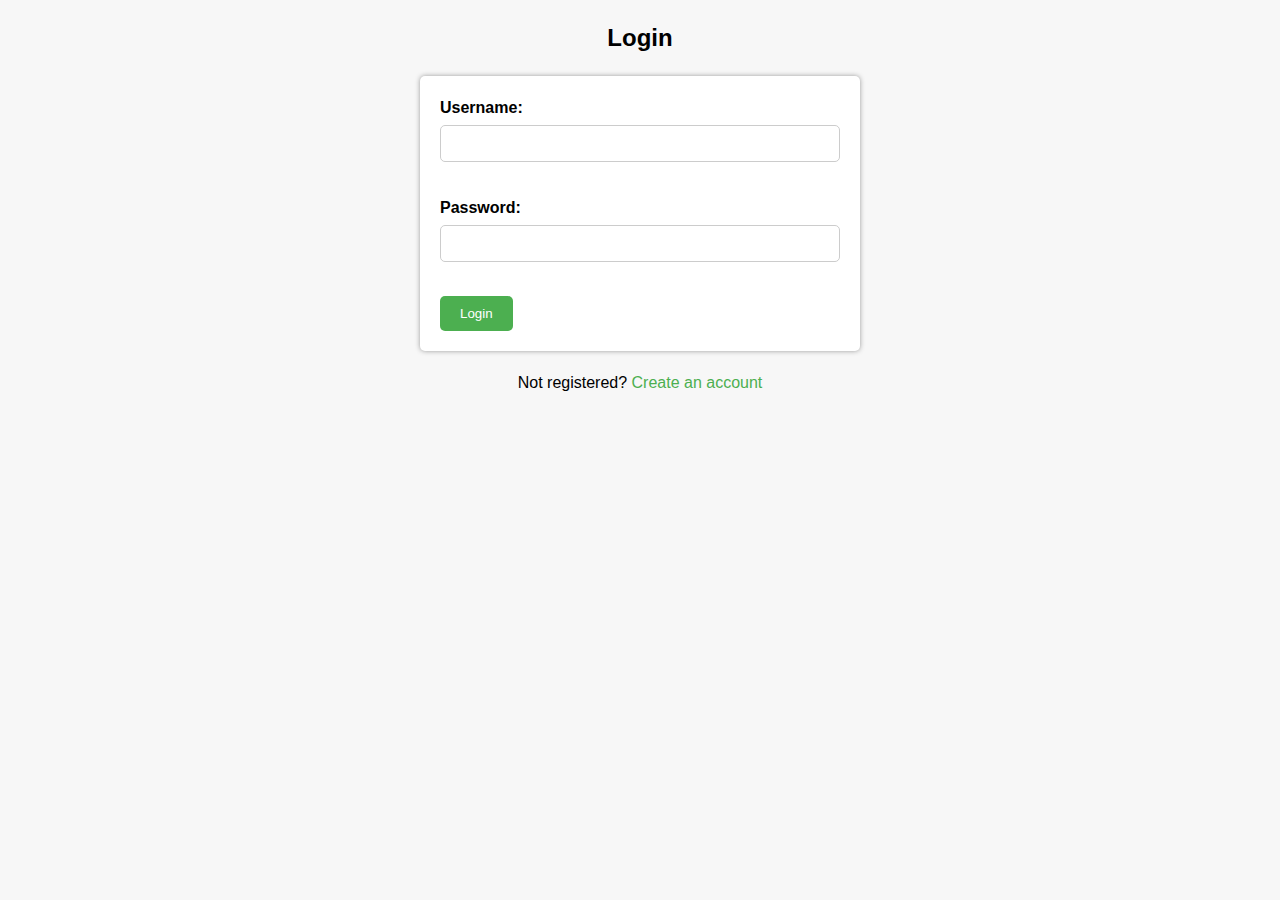
<file: index.html>
<!DOCTYPE html>
<html lang="en">
<head>
    <meta charset="UTF-8">
    <meta http-equiv="X-UA-Compatible" content="IE=edge">
    <meta name="viewport" content="width=device-width, initial-scale=1.0">

    <title>Login Page</title>
    <link rel="stylesheet" type="text/css" href="style.css">
  </head>
  <body>
    <h2>Login</h2>
    <form method="POST" action="/login">
      <label for="username">Username:</label>
      <input type="text" id="username" name="username">
      <br>
      <label for="password">Password:</label>
      <input type="password" id="password" name="password">
      <br>
      <input type="submit" value="Login">
    </form>
    <p>Not registered? <a href="register.html">Create an account</a></p>
  </body>
</html>
</file>
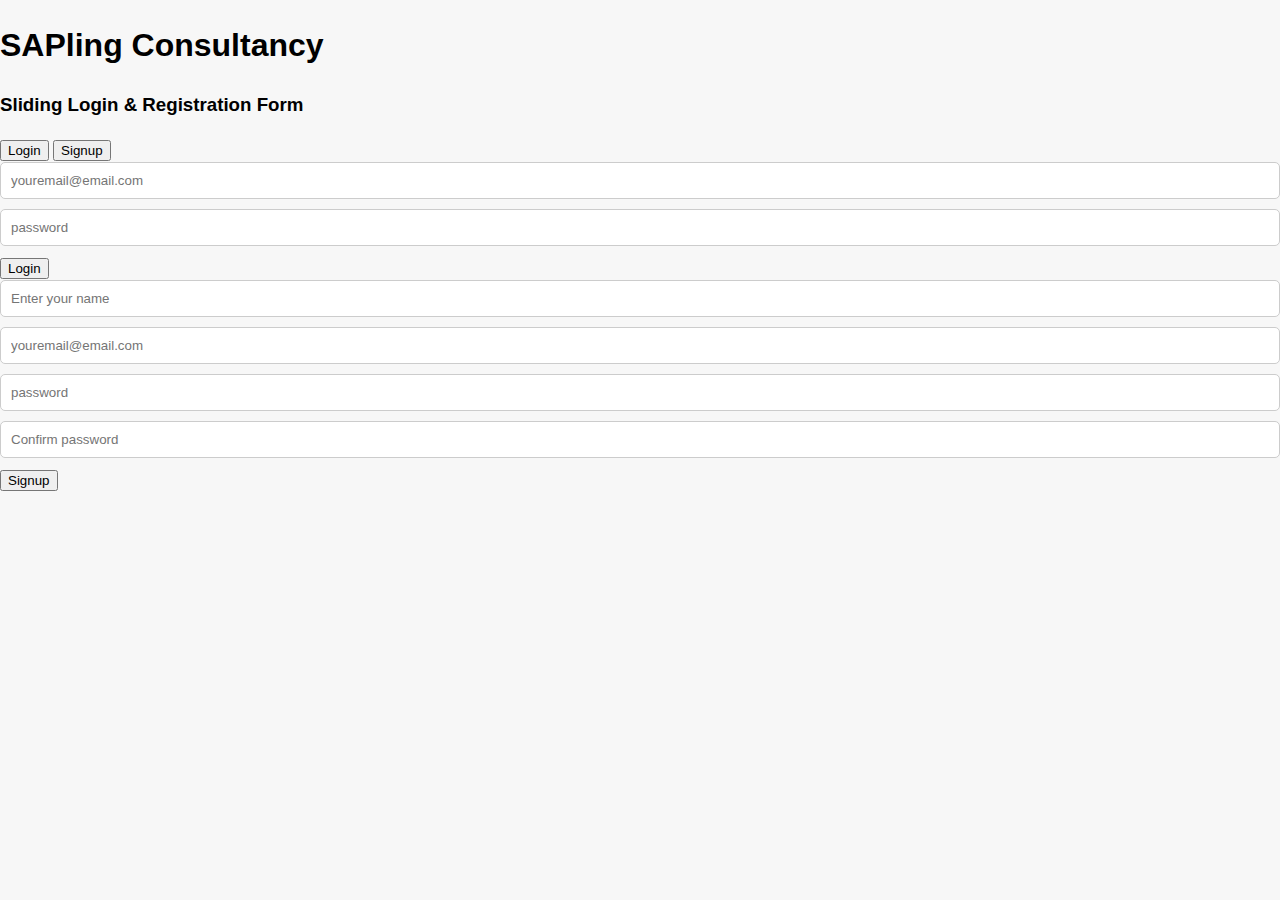
<file: templates/index.html>
<!DOCTYPE html>
<html lang="en">

<head>
	<meta charset="UTF-8">
	<meta name="viewport"
		content="width=device-width,initial-scale=1.0">
	<title>login/signup</title>
	<link rel="stylesheet"href="/static/style.css">
</head>

<body>
	<header>
		<h1 class="heading">SAPling Consultancy</h1>
		<h3 class="title">Sliding Login & Registration Form</h3>
	</header>

	<!-- container div -->
	<div class="container">

		<!-- upper button section to select
			the login or signup form -->
		<div class="slider"></div>
		<div class="btn">
			<button class="login">Login</button>
			<button class="signup">Signup</button>
		</div>

		<!-- Form section that contains the
			login and the signup form -->
		<div class="form-section">

			<!-- login form -->
			<div class="login-box">
				<input type="email"
					class="email ele"
					placeholder="youremail@email.com">
				<input type="password"
					class="password ele"
					placeholder="password">
                    <a href="/templates/dashboard.html"><button class="clkbtn">Login</button></a>
			</div>

			<!-- signup form -->
			<div class="signup-box">
				<input type="text"
					class="name ele"
					placeholder="Enter your name">
				<input type="email"
					class="email ele"
					placeholder="youremail@email.com">
				<input type="password"
					class="password ele"
					placeholder="password">
				<input type="password"
					class="password ele"
					placeholder="Confirm password">
				<a href="/templates/dashboard.html"><button class="clkbtn">Signup</button></a>
                
			</div>
		</div>
	</div>
	<script src="/static/login.js"></script>
</body>

</html>
</file>
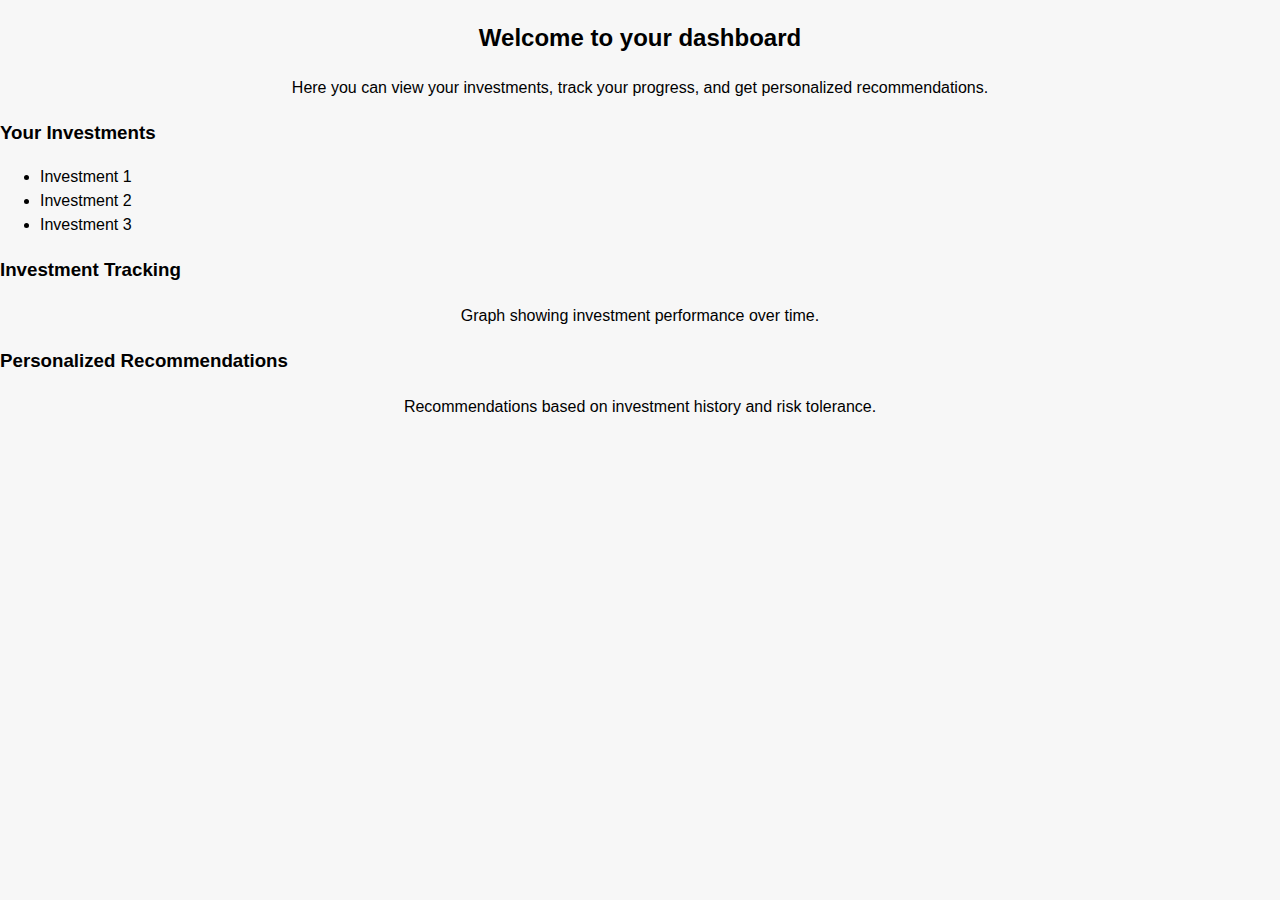
<file: dashboard.html>
<!DOCTYPE html>
<html lang="en">
<head>
  <meta charset="UTF-8">
  <meta http-equiv="X-UA-Compatible" content="IE=edge">
  <meta name="viewport" content="width=device-width, initial-scale=1.0">

  <title>Dashboard</title>
  <link rel="stylesheet" type="text/css" href="style.css">
</head>
<body>
  <h2>Welcome to your dashboard</h2>
  <p>Here you can view your investments, track your progress, and get personalized recommendations.</p>
  <h3>Your Investments</h3>
  <ul>
    <li>Investment 1</li>
    <li>Investment 2</li>
    <li>Investment 3</li>
  </ul>
  <h3>Investment Tracking</h3>
  <p>Graph showing investment performance over time.</p>
  <h3>Personalized Recommendations</h3>
  <p>Recommendations based on investment history and risk tolerance.</p>
  <script src="script.js"></script>

</body>
</html>
</file>
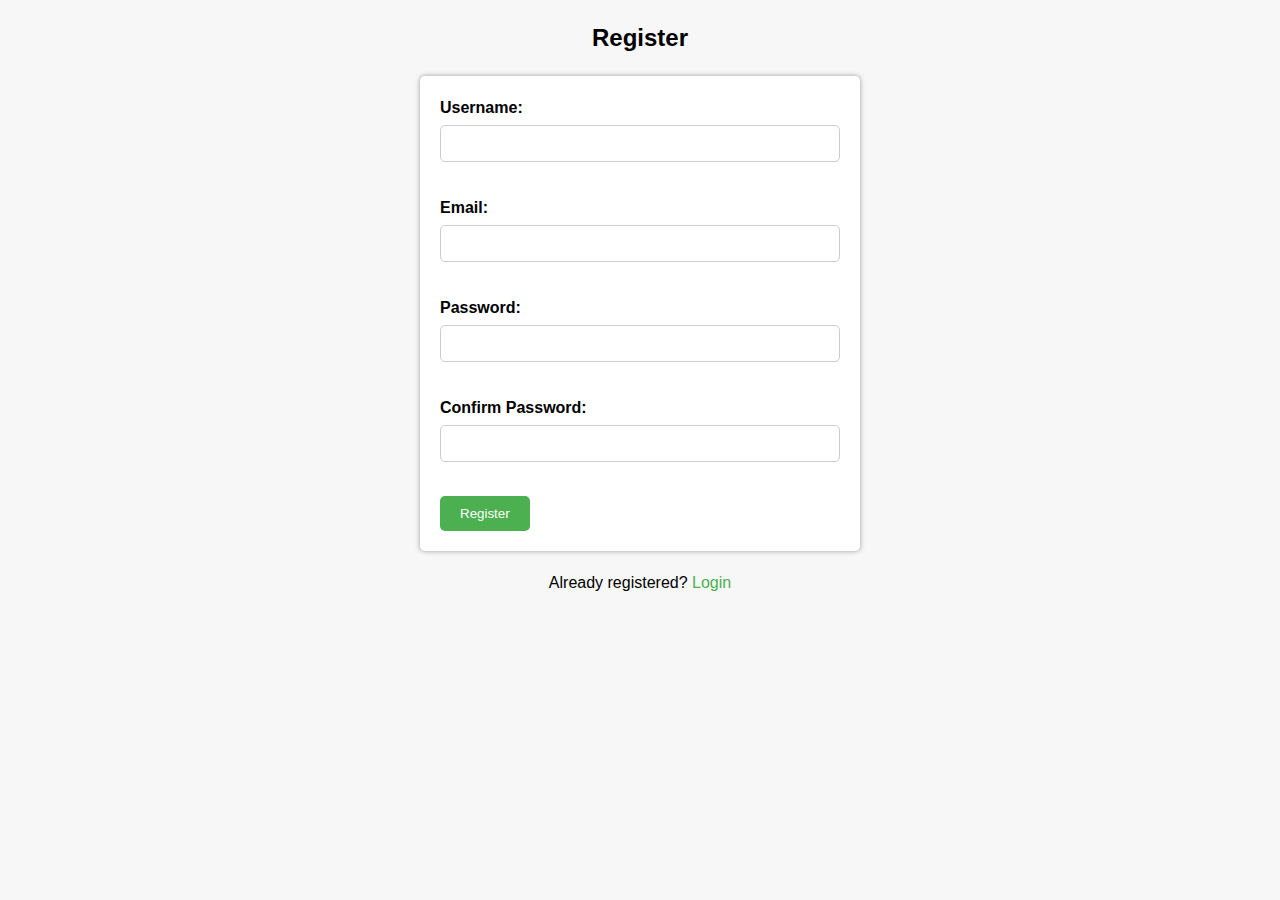
<file: templates/register.html>
<!DOCTYPE html>
<html>
  <head>
    <title>Registration Page</title>
    <link rel="stylesheet" type="text/css" href="/static/style.css">
  </head>
  <body>
    <h2>Register</h2>
    <form method="POST" action="/register">
      <label for="username">Username:</label>
      <input type="text" id="username" name="username">
      <br>
      <label for="email">Email:</label>
      <input type="email" id="email" name="email">
      <br>
      <label for="password">Password:</label>
      <input type="password" id="password" name="password">
      <br>
      <label for="confirm_password">Confirm Password:</label>
      <input type="password" id="confirm_password" name="confirm_password">
      <br>
      <input type="submit" value="Register">
    </form>
    
    <p>Already registered? <a href="/templates/index.html">Login</a></p>
  </body>
</html>
</file>
<file: style.css>
body {
    font-family: Arial, sans-serif;
    font-size: 16px;
    line-height: 1.5;
    background-color: #f7f7f7;
    margin: 0;
    padding: 0;
  }
  
  form {
    margin: 20px auto;
    padding: 20px;
    background-color: #fff;
    border-radius: 5px;
    box-shadow: 0 0 5px #999;
    width: 400px;
  }
  
  h2 {
    text-align: center;
  }
  
  label {
    display: block;
    margin-bottom: 5px;
    font-weight: bold;
  }
  
  input[type="text"],
  input[type="email"],
  input[type="password"] {
    display: block;
    width: 100%;
    margin-bottom: 10px;
    padding: 10px;
    border: 1px solid #ccc;
    border-radius: 5px;
    box-sizing: border-box;
  }
  
  input[type="submit"] {
    background-color: #4caf50;
    color: #fff;
    border: none;
    padding: 10px 20px;
    border-radius: 5px;
    cursor: pointer;
    transition: background-color 0.3s ease-in-out;
  }
  
  input[type="submit"]:hover {
    background-color: #3e8e41;
  }
  
  p {
    text-align: center;
    margin-top: 20px;
  }
  
  a {
    color: #4caf50;
    text-decoration: none;
  }
  
  a:hover {
    text-decoration: underline;
  }
  /* Dashboard Page CSS */

/* Main container */
.dashboard {
    margin: 0 auto;
    padding: 20px;
    max-width: 1200px;
  }
  
  /* Header section */
  .dashboard-header {
    display: flex;
    justify-content: space-between;
    align-items: center;
    margin-bottom: 20px;
  }
  
  /* Header title */
  .dashboard-header h1 {
    font-size: 28px;
    font-weight: bold;
    margin: 0;
  }
  
  /* Header buttons */
  .dashboard-header button {
    background-color: #4caf50;
    color: #fff;
    border: none;
    padding: 10px 20px;
    border-radius: 5px;
    cursor: pointer;
    transition: background-color 0.3s ease-in-out;
  }
  
  .dashboard-header button:hover {
    background-color: #3e8e41;
  }
  
  /* Card container */
  .dashboard-cards {
    display: grid;
    grid-template-columns: repeat(auto-fit, minmax(300px, 1fr));
    grid-gap: 20px;
  }
  
  /* Card */
  .dashboard-card {
    background-color: #fff;
    border-radius: 5px;
    box-shadow: 0 0 5px #999;
    padding: 20px;
    cursor: pointer;
    transition: transform 0.3s ease-in-out, box-shadow 0.3s ease-in-out;
  }
  
  .dashboard-card:hover {
    transform: translateY(-5px);
    box-shadow: 0 5px 10px rgba(0, 0, 0, 0.2);
  }
  
  /* Card title */
  .dashboard-card h2 {
    font-size: 20px;
    margin-top: 0;
  }
  
  /* Card content */
  .dashboard-card p {
    margin-bottom: 0;
  }
  
  /* Footer section */
  .dashboard-footer {
    text-align: center;
    margin-top: 40px;
  }
</file>
<file: static/style.css>
body {
    font-family: Arial, sans-serif;
    font-size: 16px;
    line-height: 1.5;
    background-color: #f7f7f7;
    margin: 0;
    padding: 0;
  }
  
  form {
    margin: 20px auto;
    padding: 20px;
    background-color: #fff;
    border-radius: 5px;
    box-shadow: 0 0 5px #999;
    width: 400px;
  }
  
  h2 {
    text-align: center;
  }
  
  label {
    display: block;
    margin-bottom: 5px;
    font-weight: bold;
  }
  
  input[type="text"],
  input[type="email"],
  input[type="password"] {
    display: block;
    width: 100%;
    margin-bottom: 10px;
    padding: 10px;
    border: 1px solid #ccc;
    border-radius: 5px;
    box-sizing: border-box;
  }
  
  input[type="submit"] {
    background-color: #4caf50;
    color: #fff;
    border: none;
    padding: 10px 20px;
    border-radius: 5px;
    cursor: pointer;
    transition: background-color 0.3s ease-in-out;
  }
  
  input[type="submit"]:hover {
    background-color: #3e8e41;
  }
  
  p {
    text-align: center;
    margin-top: 20px;
  }
  
  a {
    color: #4caf50;
    text-decoration: none;
  }
  
  a:hover {
    text-decoration: underline;
  }
  /* Dashboard Page CSS */

/* Main container */
.dashboard {
    margin: 0 auto;
    padding: 20px;
    max-width: 1200px;
  }
  
  /* Header section */
  .dashboard-header {
    display: flex;
    justify-content: space-between;
    align-items: center;
    margin-bottom: 20px;
  }
  
  /* Header title */
  .dashboard-header h1 {
    font-size: 28px;
    font-weight: bold;
    margin: 0;
  }
  
  /* Header buttons */
  .dashboard-header button {
    background-color: #4caf50;
    color: #fff;
    border: none;
    padding: 10px 20px;
    border-radius: 5px;
    cursor: pointer;
    transition: background-color 0.3s ease-in-out;
  }
  
  .dashboard-header button:hover {
    background-color: #3e8e41;
  }
  
  /* Card container */
  .dashboard-cards {
    display: grid;
    grid-template-columns: repeat(auto-fit, minmax(300px, 1fr));
    grid-gap: 20px;
  }
  
  /* Card */
  .dashboard-card {
    background-color: #fff;
    border-radius: 5px;
    box-shadow: 0 0 5px #999;
    padding: 20px;
    cursor: pointer;
    transition: transform 0.3s ease-in-out, box-shadow 0.3s ease-in-out;
  }
  
  .dashboard-card:hover {
    transform: translateY(-5px);
    box-shadow: 0 5px 10px rgba(0, 0, 0, 0.2);
  }
  
  /* Card title */
  .dashboard-card h2 {
    font-size: 20px;
    margin-top: 0;
  }
  
  /* Card content */
  .dashboard-card p {
    margin-bottom: 0;
  }
  
  /* Footer section */
  .dashboard-footer {
    text-align: center;
    margin-top: 40px;
  }
</file>
